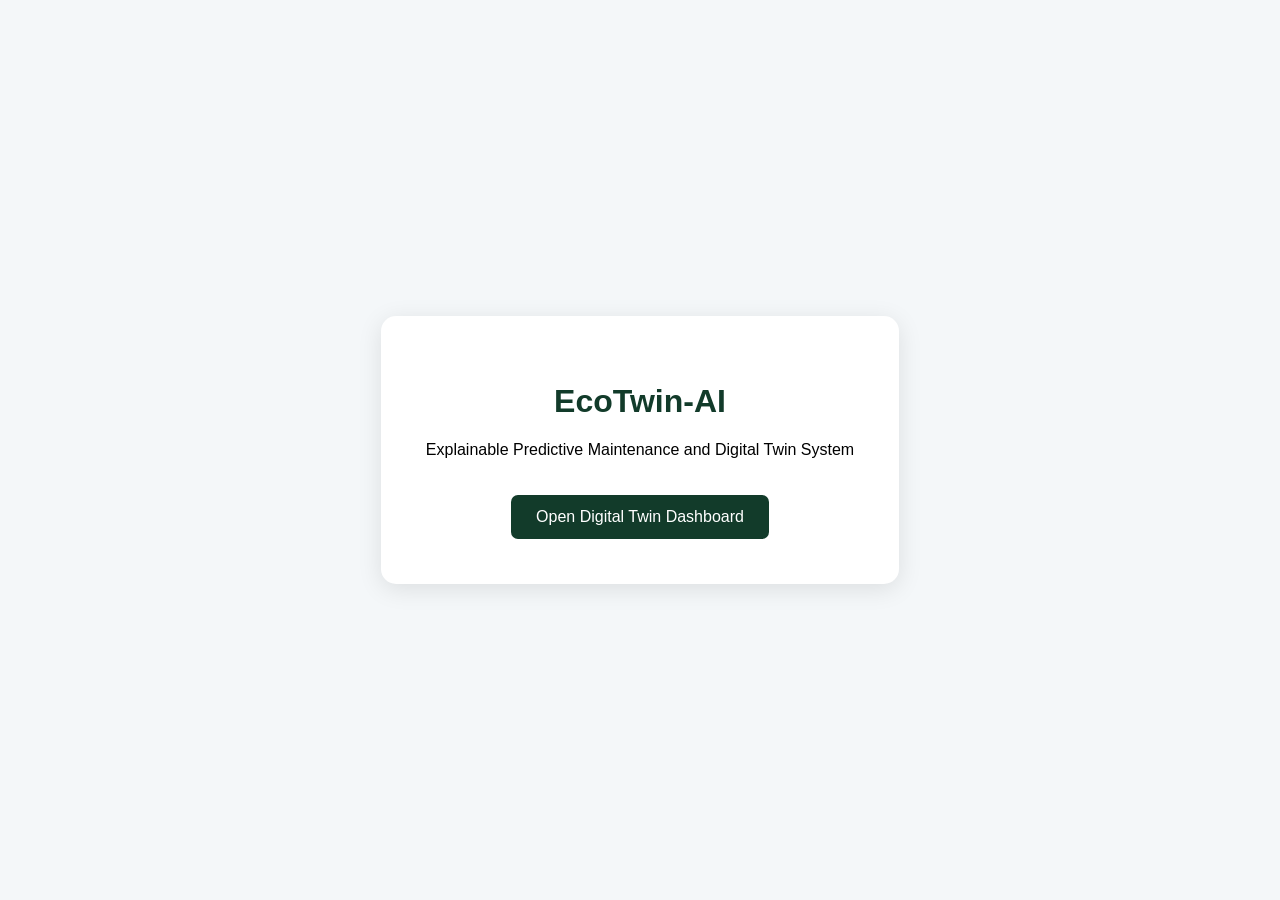
<file: frontend/templates/index.html>
<!DOCTYPE html>
<html lang="en">
<head>
    <meta charset="UTF-8">
    <meta
        name="viewport"
        content="width=device-width, initial-scale=1.0"
    >
    <title>EcoTwin-AI</title>

    <style>
        body {
            margin: 0;
            font-family: Arial, sans-serif;
            background: #f4f7f9;
            display: flex;
            justify-content: center;
            align-items: center;
            min-height: 100vh;
        }

        .box {
            background: white;
            padding: 45px;
            border-radius: 15px;
            text-align: center;
            box-shadow: 0 5px 25px rgba(0,0,0,.1);
        }

        h1 {
            color: #123b2a;
        }

        a {
            display: inline-block;
            margin-top: 20px;
            padding: 13px 25px;
            background: #123b2a;
            color: white;
            text-decoration: none;
            border-radius: 7px;
        }
    </style>
</head>

<body>

<div class="box">

    <h1>EcoTwin-AI</h1>

    <p>
        Explainable Predictive Maintenance
        and Digital Twin System
    </p>

    <a href="/dashboard">
        Open Digital Twin Dashboard
    </a>

</div>

</body>
</html>
</file>
